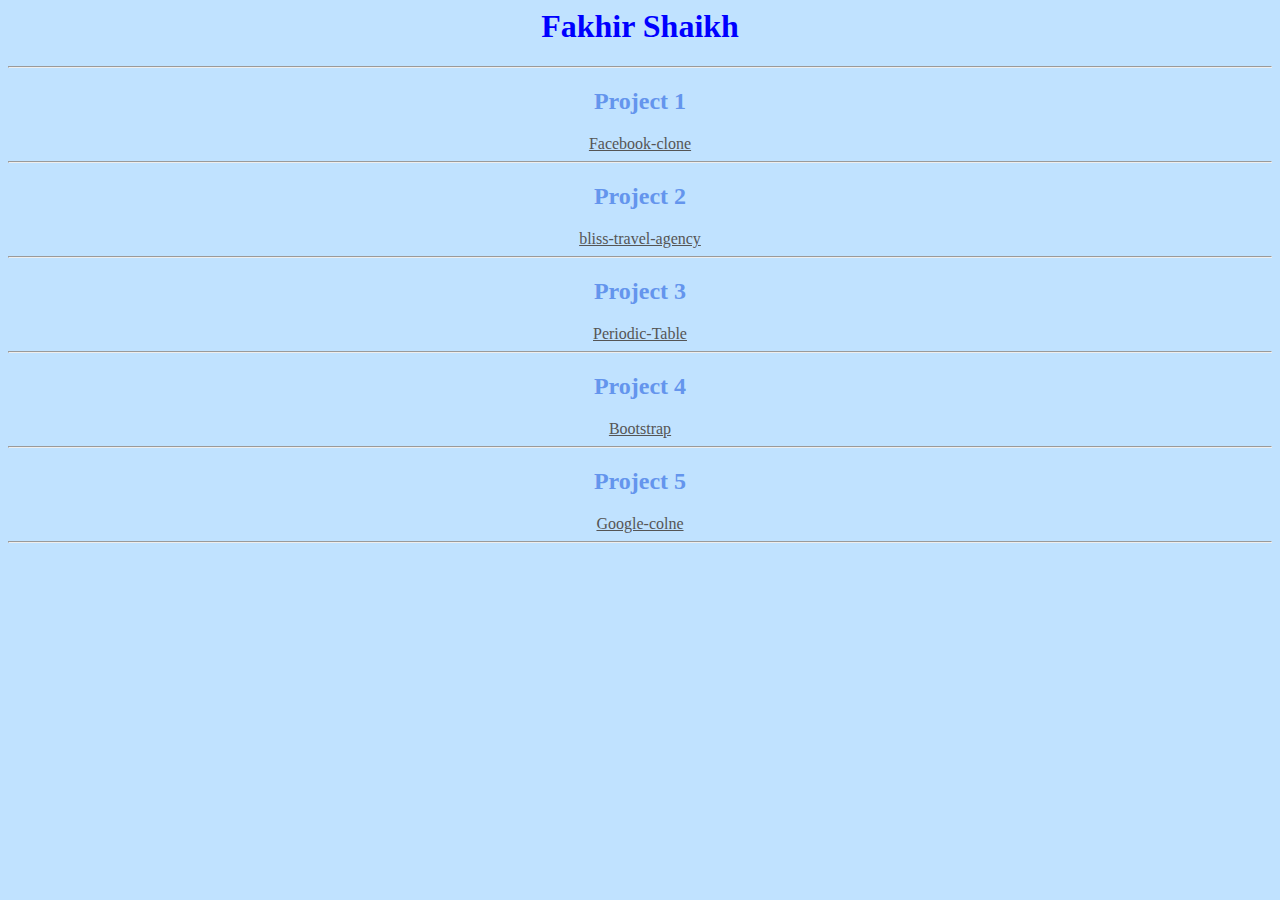
<file: projects/index.html>
<html lang="en"><head>
  <meta charset="UTF-8">
  <meta name="viewport" content="width=device-width, initial-scale=1.0">
  <title>My Projects</title>
  <style>
      body{
          background-color: rgb(192, 226, 255);
      }
      h1{
          color: blue;
      }
      h2{
          color: cornflowerblue;
      }
      a{
          color:rgb(85, 85, 85);
      }
  </style>
</head>
<body>
  <center>
      <div class="contanier">
          <h1>Fakhir Shaikh</h1>
          <hr>
          <h2>Project 1</h2>
          <a href="facebook-clone/index.html" target="_blank">Facebook-clone</a>
          <hr>
          <h2>Project 2</h2>
          <a href="website-clone(bliss-travel-agency)/index.html" target="_blank">bliss-travel-agency</a>
          <hr>
          <h2>Project 3</h2>
          <a href="periodic-table/index.html" target="_blank">Periodic-Table</a>
         <hr>
          <h2>Project 4</h2>
          <a href="bootstrap/index.html" target="_blank">Bootstrap</a>
          <hr>
          <h2>Project 5</h2>
          <a href="google-colne/index.html" target="_blank">Google-colne</a>
          <hr>
      </div>
  </center>

</body></html>
</file>
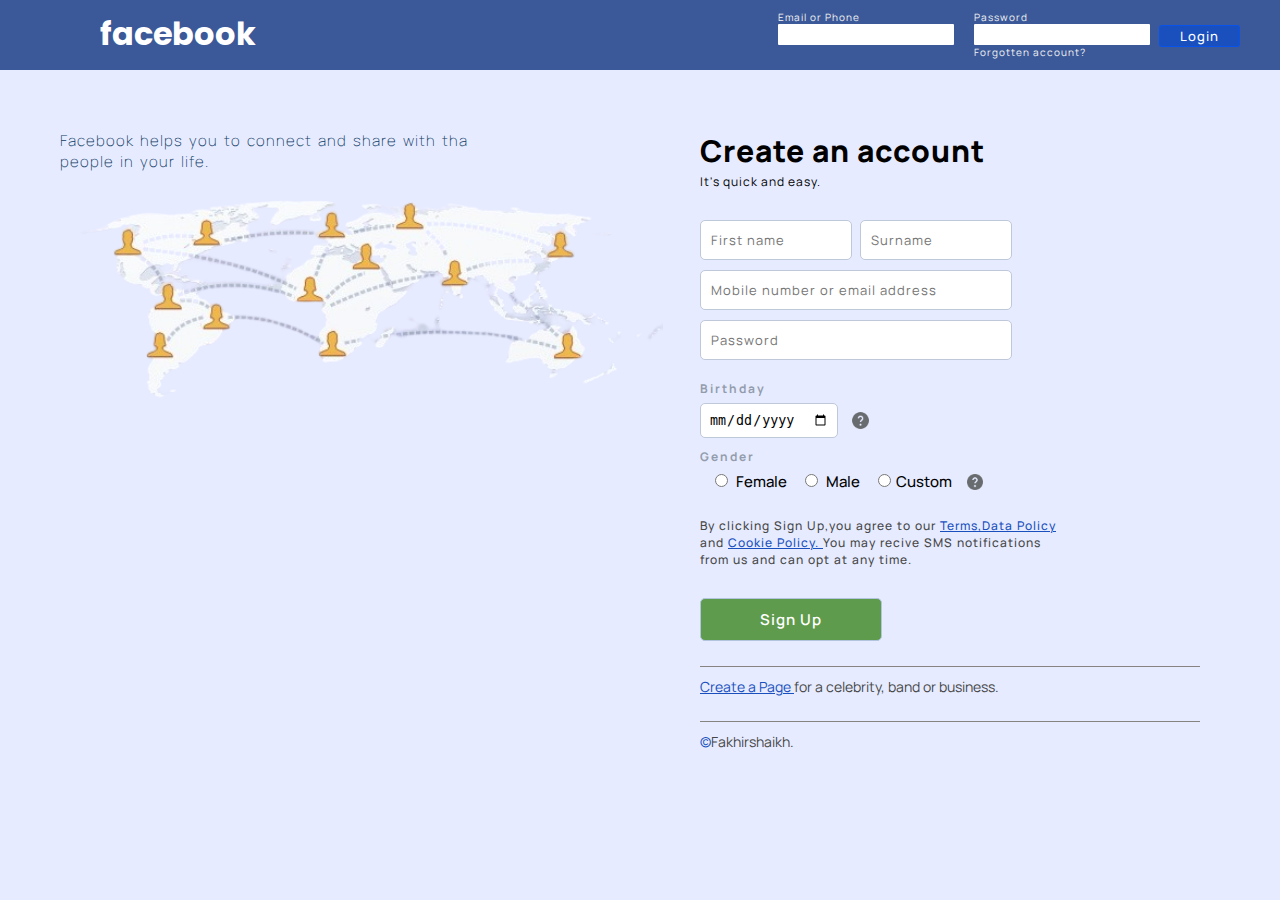
<file: projects/facebook-clone/index.html>
<!DOCTYPE html>
<html lang="en">

<head>
    <meta charset="UTF-8">
    <meta name="viewport" content="width=device-width, initial-scale=1.0">
    <title>Facebook Login/SignUp</title>
    <link rel="stylesheet" href="style.css">
    <link href="https://fonts.googleapis.com/css2?family=Manrope:wght@500&family=Poppins:wght@500&display=swap"
        rel="stylesheet">
</head>

<body>
    <!-- header -->
    <div id="fb-header">
        <div class="logo">
            <h1>facebook</h1>
        </div>
        <div id="form">
            <div id="form1">
                <div class="font">
                    Email or Phone
                </div>
                <input type="email" name="email" required="required">
            </div>
            <div id="form1">
                <div class="font">
                    Password
                </div>
                <input type="password" name="password" required="required">
                <div class="font">Forgotten account?</div>
            </div>
        </div>
        <input type="submit" value="Login" required="required">
    </div>
    <!-- body -->
    <div id="fb-body">
        <div id="fb-main">
            <h2 class="intro1">Facebook helps you to connect and share with tha <br> people in your life.</h2>
            <img src="assets/images/fb-connect.png" alt="">
        </div>
        <div id="form3">
            <h2 class="intro2">
                Create an account
            </h2>
            <h3 class="intro3">
                It's quick and easy.
            </h3>
            <!-- login-form -->
            <div class="login-form" required="required">
                <div class="name">
                    <input type="text" name="first name" placeholder="First name" required="required">
                    <input type="text" name="surname" placeholder="Surname" required="required">
                    <br>
                    <input type="email-number" placeholder="Mobile number or email address" required="required">
                    <br>
                    <input type="password" name="password" placeholder="Password" required="required">
                </div>
                <div class="intro4">
                    <h3>Birthday</h3>
                    <input type="date" name="date" required="required">
                    <div class="icon-1"></div>
                    <h3>Gender</h3>
                    <div class="gender">
                        <input type="radio" name="Gender" value="Male" required="required"> Female
                        <input type="radio" name="Gender" value="Female" required="required"> Male
                        <input type="radio" name="Gender" value="Custom" required="required">Custom
                    </div>
                    <div class="icon-2"></div>
                    <h5>By clicking Sign Up,you agree to our <span>Terms,Data Policy </span> <br> and <span> Cookie
                            Policy. </span>You may recive SMS notifications <br> from us and can opt at any time.</h5>
                    <div class="sign-up" required="required">
                        Sign Up
                    </div>
                </div>
                <!-- footer -->
                <div class="copyright">
                     <span>Create a Page </span> for a celebrity, band or business.
                    </div>
                    <div class="copyright">
                        <span class="symbol">&copy;</span>Fakhirshaikh.
                    </div>
            </div>

            </div>
        </div>
    </div>

</body>

</html>
</file>
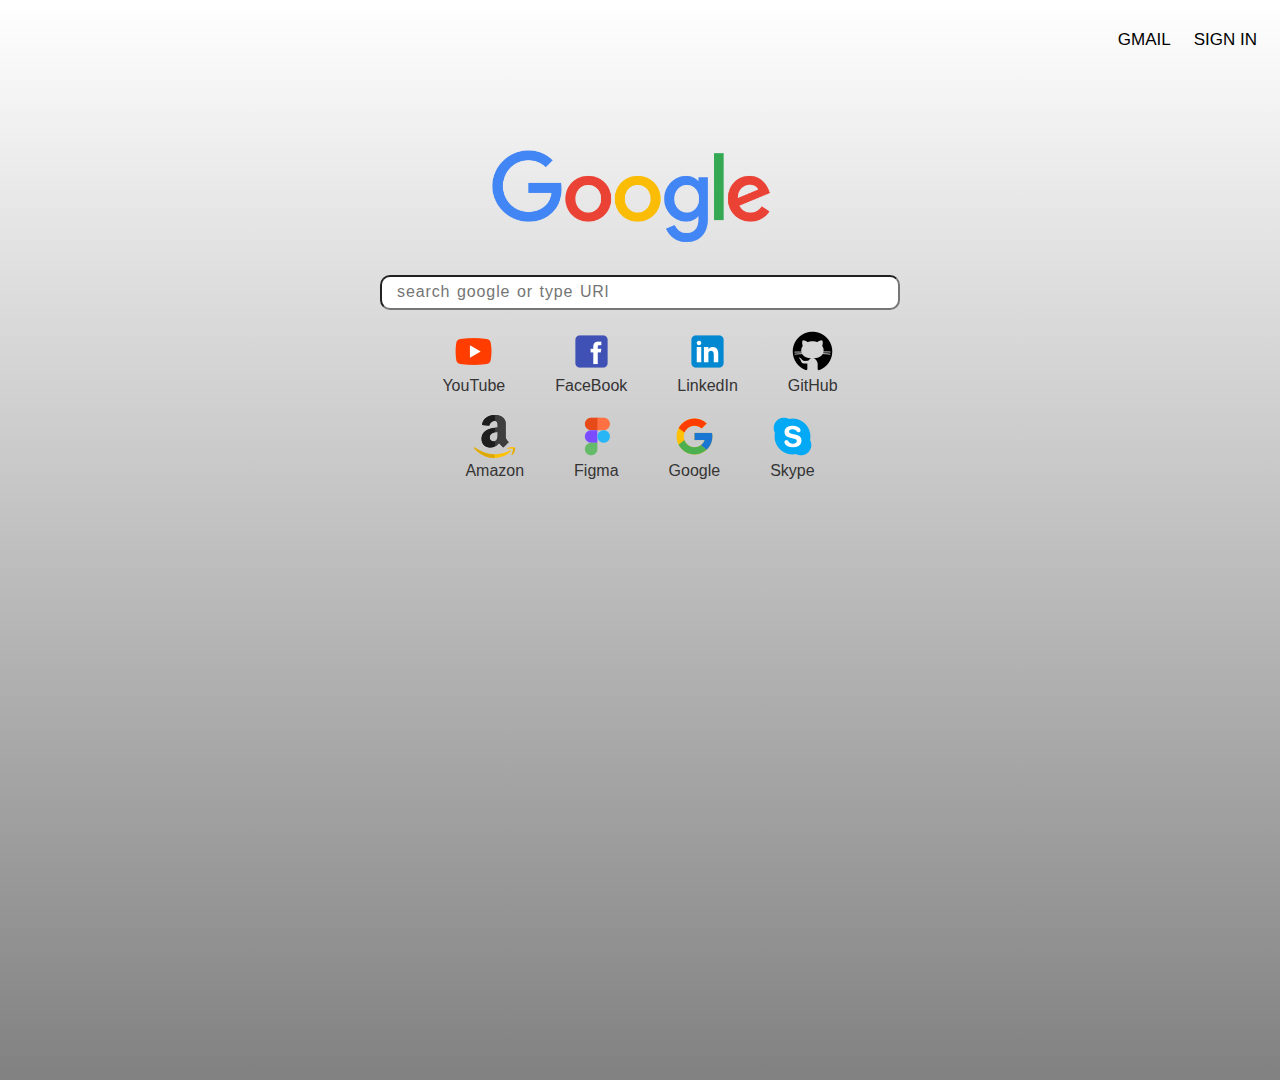
<file: projects/google-colne/index.html>
<!DOCTYPE html>
<html lang="en">

<head>
    <meta charset="UTF-8">
    <meta http-equiv="X-UA-Compatible" content="IE=edge">
    <meta name="viewport" content="width=device-width, initial-scale=1.0">
    <title>Google</title>
    <link rel="stylesheet" href="style.css">
</head>

<body>
    <div class="main">
        <div class="nav">
            <ul>
                <li> <a href="https://www.google.com/gmail/about/"> GMAIL </a></li>
                <li> <a
                        href="https://accounts.google.com/v3/signin/identifier?dsh=S-1526500706%3A1680426899626150&continue=https%3A%2F%2Fmail.google.com%2Fmail%2F&ifkv=AQMjQ7SYqvIcbgVH1T6C0_QBRYvmIic2YW_Vi_PD3i8jwZPsfY-0ymUGQ4WbbC6EPvWAAP62yxqoug&rip=1&sacu=1&service=mail&flowName=GlifWebSignIn&flowEntry=ServiceLogin">
                        SIGN IN</a> </li>
            </ul>
        </div>
        <div class="logo">
            <img class="google" src="img/google.png" alt="Google-logo">
        </div>
        <div class="search">
            <input class="src" type="search" placeholder="search google or type URl">
        </div>
        <div class="cont">
            <a href="https://www.youtube.com/">
                <img src="img/icons8-youtube-43.png" alt="">
                <span>
                    YouTube
                </span>
            </a>
            <a href="https://www.FaceBook.com/">
                <img src="img/icons8-facebook-43.png" alt="">
                <span>
                    FaceBook
                </span>
            </a>
            <a href="https://www.LinkedIn.com/">
                <img src="img/icons8-linkedin-43.png" alt="">
                <span>
                    LinkedIn
                </span>
            </a>
                <a href="https://www.GitHub.com/">
                <img src="img/icons8-github-43.png" alt="">
                <span>
                    GitHub
                </span>
            </a>
        </div>
        <div class="cont2">
            <a href="https://www.amazon.com/">
                <img src="img/icons8-amazon-43.png" alt="">
                <span>
                    Amazon
                </span> 
            </a>
            <a href="https://www.figma.com/">
                <img src="img/icons8-figma-43.png" alt="">
                <span>
                    Figma
                </span> 
            </a>
            <a href="https://www.google.com/">
                <img src="img/icons8-google-43.png" alt="">
                <span>
                    Google
                </span>
            </a>
                <a href="https://www.skype.com/">
                <img src="img/icons8-skype-43.png" alt="">
               <span>
                   Skype
               </span>
            </a>
        </div>
    </div>
</body>

</html>
</file>
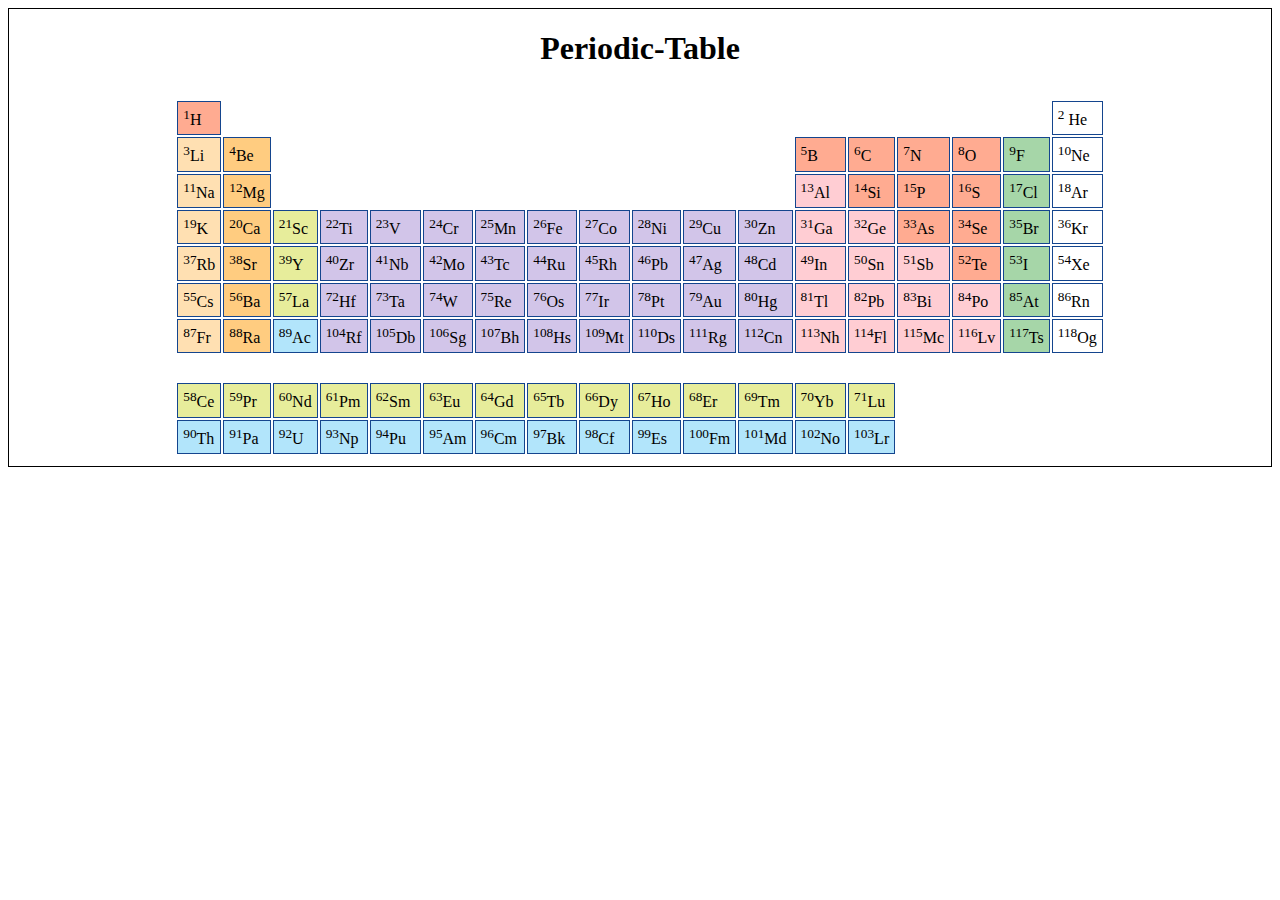
<file: projects/periodic-table/index.html>
<!DOCTYPE html>
<html lang="en">
<head>
    <meta charset="UTF-8">
    <meta name="viewport" content="width=, initial-scale=1.0">
    <title>periodic-table</title>
    <link rel="stylesheet" href="style.css">
</head>
<body>
    <center>
            <h1>Periodic-Table</h1>
    <table>
        <tr>
            <td class="nonemetal"><sup>1</sup>H</td>
            <td colspan="16"></td>
            <td class="noble-gases"><sup>2</sup> He</td>
        </tr>
        <tr>
            <td class="alkali"><sup>3</sup>Li</td>
            <td class="alkaline"><sup>4</sup>Be</td>
            <td colspan="10"></td>
            <td class="nonemetal"><sup>5</sup>B</td>
            <td class="nonemetal"><sup>6</sup>C</td>
            <td class="nonemetal"><sup>7</sup>N</td>
            <td class="nonemetal"><sup>8</sup>O</td>
            <td class="halogens"><sup>9</sup>F</td>
            <td class="noble-gases"><sup>10</sup>Ne</td>
        </tr>
        <tr>
            <td class="alkali"><sup>11</sup>Na</td>
            <td class="alkaline"><sup>12</sup>Mg</td>
            <td colspan="10"></td>
            <td class="other-metals"><sup>13</sup>Al</td>
            <td class="nonemetal"><sup>14</sup>Si</td>
            <td class="nonemetal"><sup>15</sup>P</td>
            <td class="nonemetal"><sup>16</sup>S</td>
            <td class="halogens"><sup>17</sup>Cl</td>
            <td class="noble-gases"><sup>18</sup>Ar</td>
        </tr>
        <tr>
            <td class="alkali"><sup>19</sup>K</td>
            <td class="alkaline"><sup>20</sup>Ca</td>
            <td class="rare-earth"><sup>21</sup>Sc</td>
            <td class="transition-metal"><sup>22</sup>Ti</td>
            <td class="transition-metal"><sup>23</sup>V</td>
            <td class="transition-metal"><sup>24</sup>Cr</td>
            <td class="transition-metal"><sup>25</sup>Mn</td>
            <td class="transition-metal"><sup>26</sup>Fe</td>
            <td class="transition-metal"><sup>27</sup>Co</td>
            <td class="transition-metal"><sup>28</sup>Ni</td>
            <td class="transition-metal"><sup>29</sup>Cu</td>
            <td class="transition-metal"><sup>30</sup>Zn</td>
            <td class="other-metals"><sup>31</sup>Ga</td>
            <td class="other-metals"><sup>32</sup>Ge</td>
            <td class="nonemetal"><sup>33</sup>As</td>
            <td class="nonemetal"><sup>34</sup>Se</td>
            <td class="halogens"><sup>35</sup>Br</td>
            <td class="noble-gases"><sup>36</sup>Kr</td>
        </tr>
        <tr>
            <td class="alkali"><sup>37</sup>Rb</td>
            <td class="alkaline"><sup>38</sup>Sr</td>
            <td class="rare-earth"><sup>39</sup>Y</td>
            <td class="transition-metal"><sup>40</sup>Zr</td>
            <td class="transition-metal"><sup>41</sup>Nb</td>
            <td class="transition-metal"><sup>42</sup>Mo</td>
            <td class="transition-metal"><sup>43</sup>Tc</td>
            <td class="transition-metal"><sup>44</sup>Ru</td>
            <td class="transition-metal"><sup>45</sup>Rh</td>
            <td class="transition-metal"><sup>46</sup>Pb</td>
            <td class="transition-metal"><sup>47</sup>Ag</td>
            <td class="transition-metal"><sup>48</sup>Cd</td>
            <td class="other-metals"><sup>49</sup>In</td>
            <td class="other-metals"><sup>50</sup>Sn</td>
            <td class="other-metals"><sup>51</sup>Sb</td>
            <td class="nonemetal"><sup>52</sup>Te</td>
            <td class="halogens"><sup>53</sup>I</td>
            <td class="noble-gases"><sup>54</sup>Xe</td>
        </tr>
        <tr>
            <td class="alkali"><sup>55</sup>Cs</td>
            <td class="alkaline"><sup>56</sup>Ba</td>
            <td class="rare-earth"><sup>57</sup>La</td>
            <td class="transition-metal"><sup>72</sup>Hf</td>
            <td class="transition-metal"><sup>73</sup>Ta</td>
            <td class="transition-metal"><sup>74</sup>W</td>
            <td class="transition-metal"><sup>75</sup>Re</td>
            <td class="transition-metal"><sup>76</sup>Os</td>
            <td class="transition-metal"><sup>77</sup>Ir</td>
            <td class="transition-metal"><sup>78</sup>Pt</td>
            <td class="transition-metal"><sup>79</sup>Au</td>
            <td class="transition-metal"><sup>80</sup>Hg</td>
            <td class="other-metals"><sup>81</sup>Tl</td>
            <td class="other-metals"><sup>82</sup>Pb</td>
            <td class="other-metals"><sup>83</sup>Bi</td>
            <td class="other-metals"><sup>84</sup>Po</td>
            <td class="halogens"><sup>85</sup>At</td>
            <td class="noble-gases"><sup>86</sup>Rn</td>
        </tr>
        <tr>
            <td class="alkali"><sup>87</sup>Fr</td>
            <td class="alkaline"><sup>88</sup>Ra</td>
            <td class="actinoid"><sup>89</sup>Ac</td>
            <td class="transition-metal"><sup>104</sup>Rf</td>
            <td class="transition-metal"><sup>105</sup>Db</td>
            <td class="transition-metal"><sup>106</sup>Sg</td>
            <td class="transition-metal"><sup>107</sup>Bh</td>
            <td class="transition-metal"><sup>108</sup>Hs</td>
            <td class="transition-metal"><sup>109</sup>Mt</td>
            <td class="transition-metal"><sup>110</sup>Ds</td>
            <td class="transition-metal"><sup>111</sup>Rg</td>
            <td class="transition-metal"><sup>112</sup>Cn</td>
            <td class="other-metals"><sup>113</sup>Nh</td>
            <td class="other-metals"><sup>114</sup>Fl</td>
            <td class="other-metals"><sup>115</sup>Mc</td>
            <td class="other-metals"><sup>116</sup>Lv</td>
            <td class="halogens"><sup>117</sup>Ts</td>
            <td class="noble-gases"><sup>118</sup>Og</td>
        </tr>
        <tr>
            <td></td>
        </tr>
        <tr>
            <td></td>
        </tr>

        <tr>
            <!-- <th>lanthanoid series </th> -->
            <td class="rare-earth"><sup>58</sup>Ce</td>
            <td class="rare-earth"><sup>59</sup>Pr</td>
            <td class="rare-earth"><sup>60</sup>Nd</td>
            <td class="rare-earth"><sup>61</sup>Pm</td>
            <td class="rare-earth"><sup>62</sup>Sm</td>
            <td class="rare-earth"><sup>63</sup>Eu</td>
            <td class="rare-earth"><sup>64</sup>Gd</td>
            <td class="rare-earth"><sup>65</sup>Tb</td>
            <td class="rare-earth"><sup>66</sup>Dy</td>
            <td class="rare-earth"><sup>67</sup>Ho</td>
            <td class="rare-earth"><sup>68</sup>Er</td>
            <td class="rare-earth"><sup>69</sup>Tm</td>
            <td class="rare-earth"><sup>70</sup>Yb</td>
            <td class="rare-earth"><sup>71</sup>Lu</td>
        </tr>
        <tr>
            <!-- <th>actinoid series </th> -->
            <td class="actinoid"><sup>90</sup>Th</td>
            <td class="actinoid"><sup>91</sup>Pa</td>
            <td class="actinoid"><sup>92</sup>U</td>
            <td class="actinoid"><sup>93</sup>Np</td>
            <td class="actinoid"><sup>94</sup>Pu</td>
            <td class="actinoid"><sup>95</sup>Am</td>
            <td class="actinoid"><sup>96</sup>Cm</td>
            <td class="actinoid"><sup>97</sup>Bk</td>
            <td class="actinoid"><sup>98</sup>Cf</td>
            <td class="actinoid"><sup>99</sup>Es</td>
            <td class="actinoid"><sup>100</sup>Fm</td>
            <td class="actinoid"><sup>101</sup>Md</td>
            <td class="actinoid"><sup>102</sup>No</td>
            <td class="actinoid"><sup>103</sup>Lr</td>
        </tr>
    </table>
    </center>
</body>
</html>
</file>
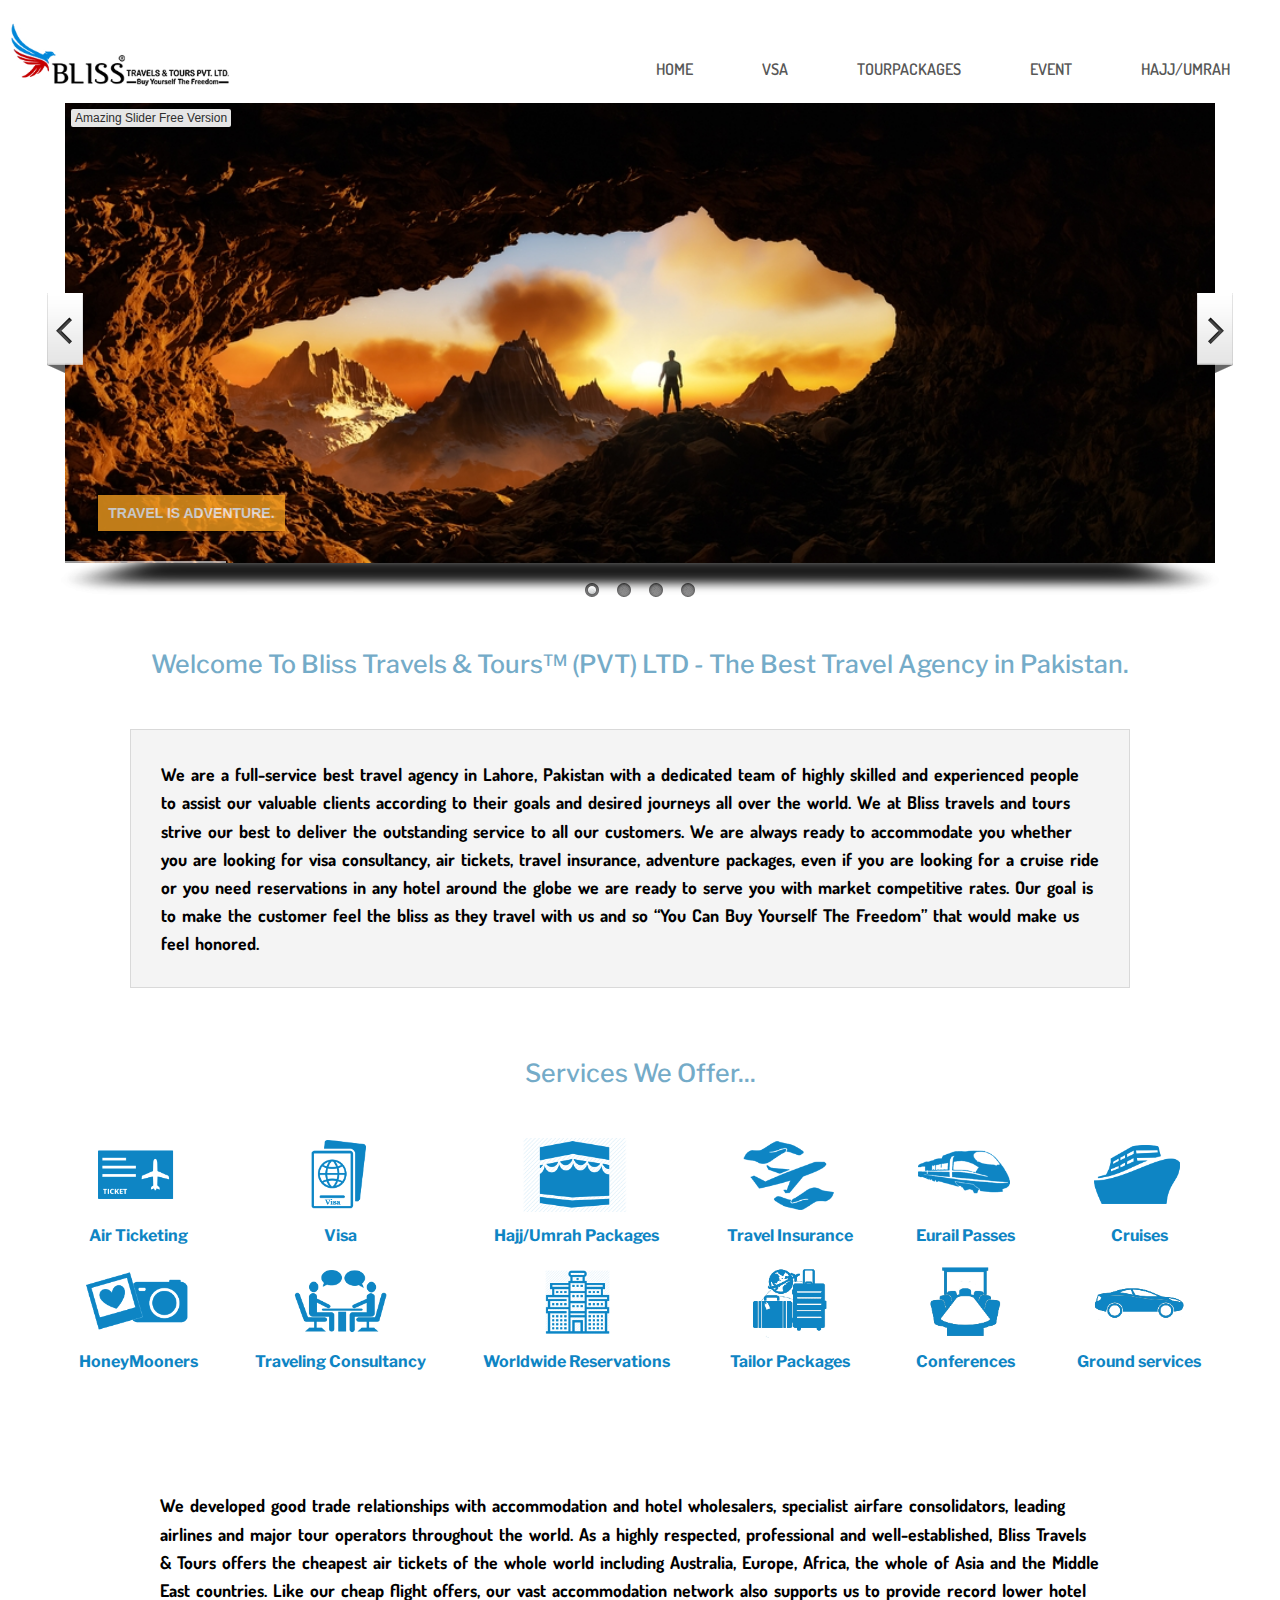
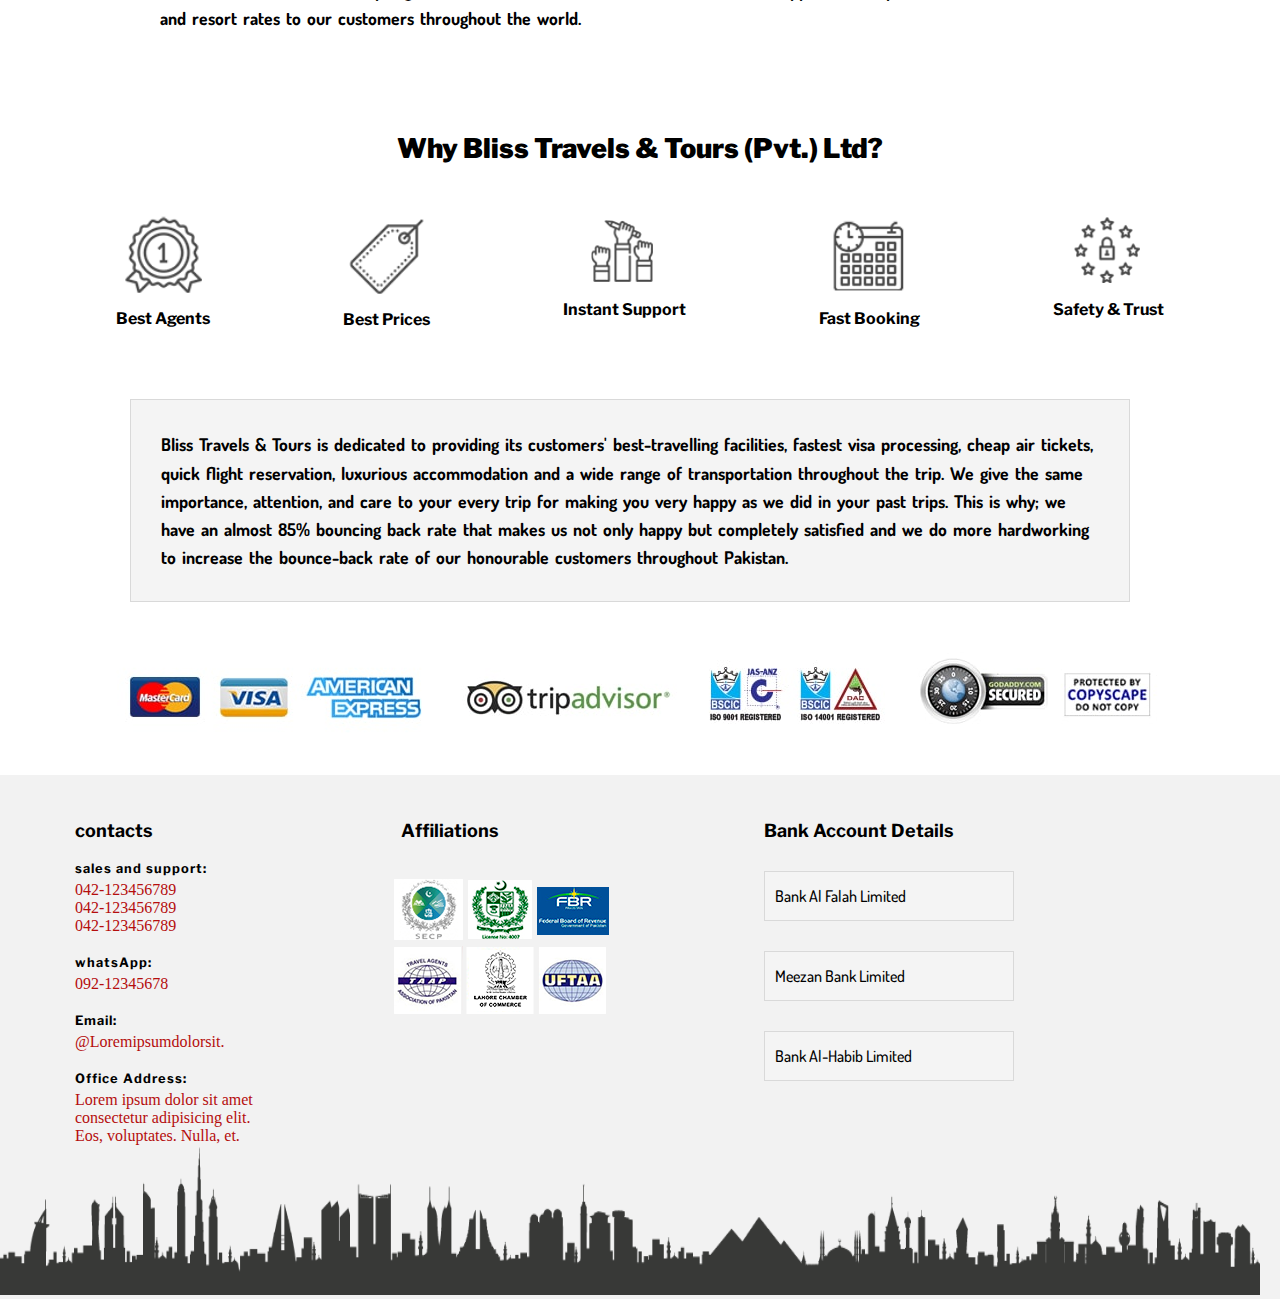
<file: projects/website-clone(bliss-travel-agency)/index.html>
<!DOCTYPE html>
<html lang="en">

<head>
    <meta charset="UTF-8">
    <meta name="viewport" content="width=device-width, initial-scale=1.0">
    <title>Bliss-Travel-Agency</title>
    <link rel="stylesheet" href="style.css">
    <link href="https://fonts.googleapis.com/css2?family=Dosis:wght@300&family=Libre+Franklin&display=swap"
        rel="stylesheet">
   <!-- Insert to your webpage before the </head> -->
   <script src="sliderengine/jquery.js"></script>
   <script src="sliderengine/amazingslider.js"></script>
   <link rel="stylesheet" type="text/css" href="sliderengine/amazingslider-1.css">
   <script src="sliderengine/initslider-1.js"></script>
   <!-- End of head section HTML codes -->

</head>

<body>
    <nav>
        <img src="assets/images/Bliss-Travels-Best-Travel-Agency-in-Pakistan.jpg" alt="" class="logo">
        <ul>
            <li><a href="#">home</a></li>
            <li><a href="#">vsa</a></li>
            <li><a href="#">tourpackages</a></li>
            <li><a href="#">event</a></li>
            <li><a href="#">hajj/umrah</a></li>
        </ul>
    </nav>
<!-- Insert to your webpage where you want to display the slider -->
<div class="amazingslider-wrapper" id="amazingslider-wrapper-1" style="display:block;position:relative;max-width:1150px;margin:0px auto 56px;">
    <div class="amazingslider" id="amazingslider-1" style="display:block;position:relative;margin:0 auto;">
        <ul class="amazingslider-slides" style="display:none;">
            <li><img src="slider-images/adventurous-adult-man-standing-inside-rocky-cave-rocky-mountain-landscape-background.jpg" alt="TRAVEL IS ADVENTURE."  title="TRAVEL IS ADVENTURE." />
            </li>
            <li><img src="slider-images/binoculars-magnifying-glass-map.jpg" alt="JOBS FILL YOUR POCKETS,
ADVENTURE FILL YOUR SOUL."  title="JOBS FILL YOUR POCKETS,
ADVENTURE FILL YOUR SOUL." />
            </li>
            <li><img src="slider-images/travel41.jpg" alt="TIME TO TRAVEL."  title="TIME TO TRAVEL." />
            </li>
            <li><img src="slider-images/travel-concept-with-landmarks.jpg" alt="JOBS FILL YOUR POCKETS,
ADVENTURE FILL YOUR SOUL."  title="JOBS FILL YOUR POCKETS,
ADVENTURE FILL YOUR SOUL." />
            </li>
        </ul>
        <ul class="amazingslider-thumbnails" style="display:none;">
            <li><img src="slider-images/adventurous-adult-man-standing-inside-rocky-cave-rocky-mountain-landscape-background-tn.jpg" alt="TRAVEL IS ADVENTURE." title="TRAVEL IS ADVENTURE." /></li>
            <li><img src="slider-images/binoculars-magnifying-glass-map-tn.jpg" alt="JOBS FILL YOUR POCKETS,
ADVENTURE FILL YOUR SOUL." title="JOBS FILL YOUR POCKETS,
ADVENTURE FILL YOUR SOUL." /></li>
            <li><img src="slider-images/travel41-tn.jpg" alt="TIME TO TRAVEL." title="TIME TO TRAVEL." /></li>
            <li><img src="slider-images/travel-concept-with-landmarks-tn.jpg" alt="JOBS FILL YOUR POCKETS,
ADVENTURE FILL YOUR SOUL." title="JOBS FILL YOUR POCKETS,
ADVENTURE FILL YOUR SOUL." /></li>
        </ul>
    <div class="amazingslider-engine"><a href="http://amazingslider.com" title="Responsive JavaScript Slider">Responsive JavaScript Slider</a></div>
    </div>
</div>
<!-- End of body section HTML codes -->
   
    <div class="main-head">

        <h1 class="heading">Welcome To Bliss Travels & Tours™ (PVT) LTD - The Best Travel Agency in Pakistan.</h1>

        <div class="box">
            <h5>We are a full-service best travel agency in Lahore, Pakistan with a dedicated team of highly skilled and
                experienced people to assist our valuable clients according to their goals and desired journeys all over
                the
                world. We at Bliss travels and tours strive our best to deliver the outstanding service to all our
                customers. We are always ready to accommodate you whether you are looking for visa consultancy, air
                tickets,
                travel insurance, adventure packages, even if you are looking for a cruise ride or you need reservations
                in
                any hotel around the globe we are ready to serve you with market competitive rates. Our goal is to make
                the
                customer feel the bliss as they travel with us and so “You Can Buy Yourself The Freedom” that would make
                us
                feel honored.</h5>
        </div>
        <div class="container">
            <h1 class="heading">Services We Offer...</h1>
            <div class="row">
                <div class="service">
                    <img src="assets/images/Bliss-Air-Ticketing.png" alt="">
                    <h4> Air Ticketing</h4>
                </div>
                <div class="service">
                    <img src="assets/images/Bliss-Visa-consultancy-services.png" alt="">
                    <h4> Visa</h4>
                </div>
                <div class="service">
                    <img src="assets/images/Hajj-Umrah-Packages.png" alt="">
                    <h4> Hajj/Umrah Packages</h4>
                </div>
                <div class="service">
                    <img src="assets/images/Bliss-Travel-Insurance.png" alt="">
                    <h4> Travel Insurance</h4>
                </div>
                <div class="service">
                    <img src="assets/images/Eu-Rail-Passes.png" alt="">
                    <h4> Eurail Passes</h4>
                </div>
                <div class="service">
                    <img src="assets/images/Bliss-Crusies.png" alt="">
                    <h4> Cruises</h4>
                </div>
                <div class="service">
                    <img src="assets/images/Honeymooners-packages.png" alt="">
                    <h4> HoneyMooners</h4>
                </div>
                <div class="service">
                    <img src="assets/images/Bliss-travel-consultancy.png" alt="">
                    <h4> Traveling Consultancy</h4>
                </div>
                <div class="service">
                    <img src="assets/images/Worldwide-Hotel-Reservations.png" alt="">
                    <h4>Worldwide Reservations</h4>
                </div>
                <div class="service">
                    <img src="assets/images/custom-made-travel-packages.png" alt="">
                    <h4> Tailor Packages
                    </h4>
                </div>
                <div class="service">
                    <img src="assets/images/Bliss-Conferences.png" alt="">
                    <h4> Conferences</h4>
                </div>
                <div class="service">
                    <img src="assets/images/Bliss-ground-services.png" alt="">
                    <h4> Ground services</h4>
                </div>
            </div>
        </div>
        <div class="content">
            <h4>We developed good trade relationships with accommodation and hotel wholesalers, specialist airfare
                consolidators, leading airlines and major tour operators throughout the world. As a highly respected,
                professional and well-established, Bliss Travels & Tours offers the cheapest air tickets of the whole
                world including Australia, Europe, Africa, the whole of Asia and the Middle East countries. Like our
                cheap flight offers, our vast accommodation network also supports us to provide record lower hotel and
                resort rates to our customers throughout the world.</h4>
        </div>
        <div class="container">
            <h1 class="heading-why">Why Bliss Travels & Tours (Pvt.) Ltd?</h1>
            <div class="column">
                <div class="best">
                    <img src="assets/images/Best-Travel-Company.png" alt="">
                    <h5>Best Agents</h5>
                </div>

                <div class="best">
                    <img src="assets/images/Best-Prices.png" alt="">
                    <h5>Best Prices</h5>
                </div>
                <div class="best">
                    <img src="assets/images/Instant-Help.png" alt="">
                    <h5>Instant Support</h5>
                </div>
                <div class="best">
                    <img src="assets/images/Fast-Booking.png" alt="">
                    <h5>Fast Booking</h5>
                </div>
                <div class="best">
                    <img src="assets/images/Trust-and-Safety.png" alt="">
                    <h5>Safety & Trust</h5>
                </div>
            </div>
        </div>
        <div class="box">
            <h5>Bliss Travels & Tours is dedicated to providing its customers' best-travelling facilities, fastest visa
                processing, cheap air tickets, quick flight reservation, luxurious accommodation and a wide range of
                transportation throughout the trip. We give the same importance, attention, and care to your every trip
                for making you very happy as we did in your past trips. This is why; we have an almost 85% bouncing back
                rate that makes us not only happy but completely satisfied and we do more hardworking to increase the
                bounce-back rate of our honourable customers throughout Pakistan.</h5>
        </div>
        <div class="logos">
            <img src="assets/images/Travel-Affilations.jpg" alt="">
        </div>
    </div>
    <footer>
        <div class="footer">
            <div class="connect">
                <div class="tophead">
                    <h2>contacts</h2>
                </div>
                <div class="contact">
                    <h3>sales and support:</h3>
                </div>
                <p>042-123456789</p>
                <p>042-123456789</p>
                <p>042-123456789</p>
                <div class="contact">
                    <h3> whatsApp:</h3>
                </div>
                <p>092-12345678</p>
                <div class="contact">
                    <h3>Email:</h3>
                </div>
                <p>@Loremipsumdolorsit.</p>
                <div class="contact">
                    <h3>Office Address:</h3>
                </div>
                <p>Lorem ipsum dolor sit amet <br> consectetur adipisicing elit. <br> Eos, voluptates. Nulla, et.</p>
            </div>
            <div class="Affiliations">
                <div class="tophead">
                    <h2>Affiliations</h2>
                </div>
                <img src="assets/images/footer-certifications.png" alt="">
            </div>
            <div class="details">
                <div class="tophead">
                    <h2> Bank Account Details</h2>
                </div>
                <div class="bank">
                    <h4>Bank Al Falah Limited</h4>
                    <i class="fa-solid fa-plus"></i>
                </div>
                <div class="bank">
                    <h4>Meezan Bank Limited</h4>
                    <i class="fa-solid fa-plus"></i>
                </div>
                <div class="bank">
                    <h4>Bank Al-Habib Limited</h4>
                    <i class="fa-solid fa-plus"></i>
                </div>
        </div>
        </div>
        <img src="assets/images/footer-bg.png" alt=""  class="build-img">

    </footer>
</body>

</html>
</file>
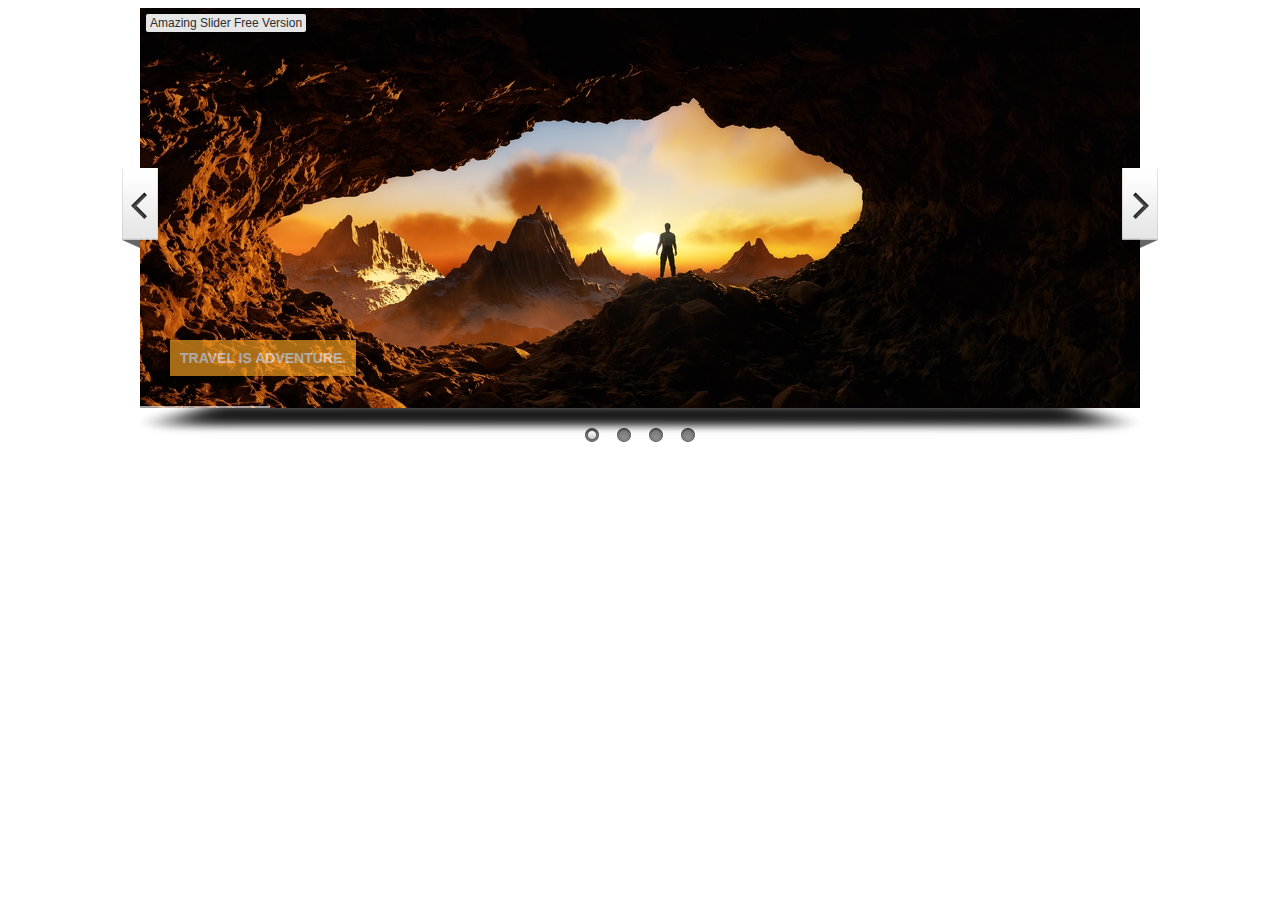
<file: projects/website-clone(bliss-travel-agency)/slider.html>
<!DOCTYPE html>
<html>
<head>
    <meta http-equiv="content-type" content="text/html;charset=utf-8"/>
    <title>Amazing Slider</title>
    
    <!-- Insert to your webpage before the </head> -->
    <script src="sliderengine/jquery.js"></script>
    <script src="sliderengine/amazingslider.js"></script>
    <link rel="stylesheet" type="text/css" href="sliderengine/amazingslider-1.css">
    <script src="sliderengine/initslider-1.js"></script>
    <!-- End of head section HTML codes -->
    
</head>
<body>
    
    <!-- Insert to your webpage where you want to display the slider -->
    <div class="amazingslider-wrapper" id="amazingslider-wrapper-1" style="display:block;position:relative;max-width:1000px;margin:0px auto 56px;">
        <div class="amazingslider" id="amazingslider-1" style="display:block;position:relative;margin:0 auto;">
            <ul class="amazingslider-slides" style="display:none;">
                <li><img src="slider-images/adventurous-adult-man-standing-inside-rocky-cave-rocky-mountain-landscape-background.jpg" alt="TRAVEL IS ADVENTURE."  title="TRAVEL IS ADVENTURE." />
                </li>
                <li><img src="slider-images/binoculars-magnifying-glass-map.jpg" alt="JOBS FILL YOUR POCKETS,
ADVENTURE FILL YOUR SOUL."  title="JOBS FILL YOUR POCKETS,
ADVENTURE FILL YOUR SOUL." />
                </li>
                <li><img src="slider-images/travel41.jpg" alt="TIME TO TRAVEL."  title="TIME TO TRAVEL." />
                </li>
                <li><img src="slider-images/travel-concept-with-landmarks.jpg" alt="JOBS FILL YOUR POCKETS,
ADVENTURE FILL YOUR SOUL."  title="JOBS FILL YOUR POCKETS,
ADVENTURE FILL YOUR SOUL." />
                </li>
            </ul>
            <ul class="amazingslider-thumbnails" style="display:none;">
                <li><img src="slider-images/adventurous-adult-man-standing-inside-rocky-cave-rocky-mountain-landscape-background-tn.jpg" alt="TRAVEL IS ADVENTURE." title="TRAVEL IS ADVENTURE." /></li>
                <li><img src="slider-images/binoculars-magnifying-glass-map-tn.jpg" alt="JOBS FILL YOUR POCKETS,
ADVENTURE FILL YOUR SOUL." title="JOBS FILL YOUR POCKETS,
ADVENTURE FILL YOUR SOUL." /></li>
                <li><img src="slider-images/travel41-tn.jpg" alt="TIME TO TRAVEL." title="TIME TO TRAVEL." /></li>
                <li><img src="slider-images/travel-concept-with-landmarks-tn.jpg" alt="JOBS FILL YOUR POCKETS,
ADVENTURE FILL YOUR SOUL." title="JOBS FILL YOUR POCKETS,
ADVENTURE FILL YOUR SOUL." /></li>
            </ul>
        <div class="amazingslider-engine"><a href="http://amazingslider.com" title="Responsive JavaScript Slider">Responsive JavaScript Slider</a></div>
        </div>
    </div>
    <!-- End of body section HTML codes -->
    
</body>
</html>
</file>
<file: projects/facebook-clone/style.css>
* {
    margin: 0;
    padding: 0;
}

body {
    background-color: rgb(230, 235, 255);
}
/* header */
#fb-header {
    width: 100%;
    height: 70px;
    background-color: rgba(59, 89, 152, 255);
}

.logo {
    padding-left: 100px;
    padding-top: 10px;
}

.logo h1 {
    font-family: 'Poppins', sans-serif;
    color: white;
    font-size: 32px;

}

#form {
    display: flex;
    position: absolute;
    right: 120px;
    top: 0;
    letter-spacing: 1px;
}

#form1 {
    margin: 10px;
}

.font {
    font-family: 'Manrope', sans-serif;
    font-size: 10px;
    color: whitesmoke;

}

#form1 input[type='email'] {
    width: 170px;
    border: none;
    border-radius: 1px;
    padding: 3px;
}

#form1 input[type='password'] {
    width: 170px;
    border: none;
    border-radius: 1px;
    padding: 3px;
}

input[type='submit'] {
    position: absolute;
    border: 1px solid #0055ffb4;
    border-radius: 3px;
    right: 40px;
    top: 25px;
    background: #1950be;
    padding: 1px 20px;
    color: white;
    font-family: 'Manrope', sans-serif;
    font-size: 13px;
    font-weight: 500;
    letter-spacing: 1px;
    cursor: pointer;
}
/* body */
#fb-body {
    font-family: 'Manrope', sans-serif;
    margin: 60px;

}

.intro1 {
    color: #0e385f;
    font-size: 15px;
    letter-spacing: 1px;
    word-spacing: 2px;
    font-weight: 100;

}

#fb-body img {
    margin-top: 16px;
    width: 67vh;
}

#form3 {
    width: 100%;
    margin: 60px;
}

.intro2 {
    font-family: 'Manrope', sans-serif;
    position: absolute;
    left: 700px;
    top: 130px;
    letter-spacing: 1px;
    font-size: 30px;
    color: #000;
    font-weight: 900;
}

.intro3 {
    position: absolute;
    left: 700px;
    top: 160px;
    font-size: 12px;
    margin-top: 13px;
    letter-spacing: 1px;
    color: #000;
    font-weight: 400;
}
/* login-form */
.login-form {
    position: absolute;
    left: 700px;
    top: 160px;
    margin-top: 60px;

}

.name input {
    border: 1px solid #bfc8d9;
    border-radius: 5px;
    margin-bottom: 10px;
    font-family: 'Manrope', sans-serif;
    font-size: 13px;
    font-weight: 400;
    letter-spacing: 1px;
    padding: 10px;
    margin-right: 5px;
}

.name input[type='text'] {
    width: 130px;
}

.name input[type='email-number'] {
    width: 290px;
}

.name input[type='password'] {
    width: 290px;
}

.intro4 h3 {
    font-family: 'Manrope', sans-serif;
    letter-spacing: 2px;
    color: #939cac;
    font-size: 12px;
    margin-top: 10px;
    margin-bottom: 6px;
}

.intro4 input[type='date'] {
    width: 120px;
    padding: 8px;
    border: 1px solid #bfc8d9;
    border-radius: 5px;
    cursor: pointer;
}

.icon-1 {
    position: absolute;
    left: 150px;
    top: 190px;
    background-image: url(assets/images/icon-question.png);
    background-size: cover;
    width: 21px;
    height: 21px;
}

.icon-2 {
    position: absolute;
    left: 265px;
    top: 252px;
    background-image: url(assets/images/icon-question.png);
    background-size: cover;
    width: 20px;
    height: 20px;
}

.intro4 input[type='radio'] {
    margin-bottom: 30px;
    margin-left: 15px;
    margin-right: 5px;
    cursor: pointer;
}

.gender {
    color: #000;
    font-family: 'Manrope', sans-serif;
    font-size: 15px;
    font-weight: 500;
}

.login-form h5 {
    color: #474747;
    font-family: 'Manrope', sans-serif;
    font-size: 12px;
    font-weight: 500;
    letter-spacing: 1px;
    word-spacing: 1px;

}

.login-form h5 span {
    text-decoration: underline;
    color:#1950be;
    cursor: pointer;
}

.sign-up {
    border: 1px solid #b2c4de;
    border-radius: 5px;
    background-color: rgba(95, 155, 76, 255);
    padding: 10px 40px;
    margin-top: 30px;
    text-align: center;
    width: 100px;
    box-shadow: #000 10;
    color: white;
    font-family: 'Manrope', sans-serif;
    font-size: 15px;
    font-weight: 600;
    letter-spacing: 1px;
    cursor: pointer;
}
/* footer */
.copyright{
    margin-top: 25px;
    margin-bottom: 5px;
    font-family: 'Manrope', sans-serif;
    font-size: 14px;
    border-top: 1px solid rgb(136, 131, 131);
    width: 500px;
    color: #474747;
    padding-top: 10px;
}
.copyright span{
    color: #1950be;
    text-decoration: underline;
    cursor: pointer;
}
.copyright .symbol{
    text-decoration: none;
}
</file>
<file: projects/google-colne/style.css>
*{
    margin: 0;
    padding: 0;
}
.main{
    width: 100%;
    height: 120vh;
    background: linear-gradient( rgba(255, 255, 255, 0.438),rgba(0, 0, 0, 0.493) );
}
.logo{
    margin-left: auto;
    padding-top: 150px;
    display: flex;
    justify-content: center;
    align-items: center;
}
.google{
    margin-left: 170px;
    width: 280px;
}
.nav{   
    margin-right: 23px;
    padding-top: 30px;
    float:right;
}
ul{
    float: right;
    width: 100%;
    display: flex;
    justify-content: center;
    text-align: center;
}
ul li{
    list-style: none;
    margin-left: 23px;
}
ul li a{
    font-weight: 500;
    font-family:'Franklin Gothic Medium', 'Arial Narrow', Arial, sans-serif ;
    font-size: 17px;
    text-decoration: none;
    color: rgb(0, 0, 0);
    transition: 1.2ms ease-in-out;
}
ul li a:hover{
    color: rgb(0, 0, 255);  
}
.search{
    display: flex;
    justify-content: center;
    align-items: center;
}
.src{
    width: 520px;
    height: 35px;
    border-radius: 10px;
    margin-top: 30px;
    font-size: medium;
    font-family: Arial, Helvetica, sans-serif;
    display: inline-block;
    word-spacing: 1.2px;
    letter-spacing: 0.9px;
    padding-left: 15px;
}
.cont{
    padding-top: 20px;
        display: flex;
        text-align: center;
        justify-content: center;
        cursor: pointer;
      
}
a{  
    text-decoration: none;
    font-family: 'Franklin Gothic Medium', 'Arial Narrow', Arial, sans-serif;
    color: rgb(53, 52, 52);
    transition: 2.1ms ease-in-out;
}
span{
    display: flex;
    align-items: center;
    margin-left: 25px;
    margin-right: 25px;
    /* text-align: center; */
}
.cont2{
    padding-top: 20px;
    display: flex;
    text-align: center;
    justify-content: center;
    cursor: pointer;
}
a:hover{
    color: rgb(0, 0, 255);
}
</file>
<file: projects/periodic-table/style.css>
body{
    border: 1px solid black;
}
table{
    padding: 10px;
}
td{
    border: 1px solid #14458e;
    padding: 5px;
    empty-cells: hide;
}
.nonemetal{
    background-color: rgba(255,171,145,255);
}
.alkaline{
    background-color: rgba(255,204,128,255);
}
.alkali{
    background-color: rgba(255,224,178,255);
}
.rare-earth{
    background-color: #e7ed9b;
}
.actinoid{
    background-color: rgba(178,229,251,255);
}
.transition-metal{    
    background-color:rgba(210,197,233,255);
}
.other-metals{
    background-color: rgba(255,205,211,255);
}
.halogens{
    background-color: rgba(166,214,168,255);
}
.noble-gases{
    background-color: rgba(255,255,255,255);
}
</file>
<file: projects/website-clone(bliss-travel-agency)/style.css>
* {
    margin: 0;
    padding: 0px;
    box-sizing: border-box;
}
nav{
    display:flex;
    padding-top: 10px;
    justify-content: space-between;
    align-items: center;
    text-align: center;    
}
.logo{
    margin: 10px;
    width: 220px;
    cursor: pointer;
}
nav ul li{
    display: inline-block;
    list-style: none;
    margin: 10px 15px;
    padding-top: 25px;
}
nav ul li a{
    padding-right: 35px;
    text-decoration: none;
    color: rgba(0, 0, 0, 0.674);
    font-weight: 600;
    text-transform: uppercase;
    font-family: 'Dosis', sans-serif;
    transition: 0s ease;
}
nav ul li a:hover{
    color: #b50d0d;
}
.main-head{
 padding: 30px;

}
.heading{
    text-align: center;
     font-family: 'Libre Franklin', sans-serif;
     font-size: 25px;
     font-weight: 500;
     margin-bottom: 50px;
     color:#74abc8 ;
    }
.box{
    display: flex;
    width: 1000px;
    background-color: #f4f4f4;
    border: 1px solid #d9d9d9;
    margin-left: 100px;
    margin-top: 50px;
    margin-bottom: 50px;
}
.box h5{
    padding: 30px;
    font-size: 1.1rem;
    line-height: 1.6em;
    word-spacing: 2px;
    box-sizing: border-box;
    font-family: 'Dosis', sans-serif;
}
.container{
    width: 100%;
    padding: 20px;
}
.row{
    display: grid;
    grid-template-columns: auto auto auto auto auto auto;
}
.service{
    text-align: center;
    cursor: pointer;
    margin-bottom: 20px;
}
.service img{
    margin-bottom:10px;
    width: 110px;
}
.service h4{ 
    font-family: 'Libre Franklin', sans-serif;
    font-size: 1em;
    color: #0e85c4;
}
.content{
    display: flex;
    width: 1000px;
    margin-left: 100px;
    margin-top: 50px;
    margin-bottom: 50px;
}
.content h4{
    padding: 30px;
    font-size: 1.1rem;
    line-height: 1.6em;
    word-spacing: 2px;
    box-sizing: border-box;
    font-family: 'Dosis', sans-serif;
}
.heading-why{
    text-align: center;
    font-family: 'Libre Franklin', sans-serif;
    font-size: 27px;
    font-weight: 900;
    margin-bottom: 50px;
    color: black;   
}
.column{
    display: grid;
    grid-template-columns: auto auto auto auto auto;
}

.best{
    text-align: center;
    cursor: pointer;
}
.best img{
    width: 80px;
    cursor: pointer;
    margin-bottom:10px;
} 

.best h5{ 
    font-family: 'Libre Franklin', sans-serif;
    font-size: 1em;
    color: black;
    cursor: pointer;
}
.logos{
    text-align: center;
    cursor: pointer;
    background: transparent;
}
footer{
    width: 100%;
    background-color:#f2f2f2; 
}
.footer{
    display: grid;
    grid-template-columns: auto auto auto auto;
    padding-top:30px ;
    padding-left: 60px;
    
}
.tophead{
    font-family: 'Libre Franklin', sans-serif;
    padding-top : 15px;
    padding-left: 15px;
    font-size: 12px;
    font-weight: 700;
}
.connect{
    display: grid;
    grid-template-rows: auto ;
}
.contact{
    padding:20px 0px 5px 15px ;
    font-size: 11px;
    letter-spacing: 1px;
    font-weight: 500;
    font-family: 'Libre Franklin', sans-serif;
    cursor: pointer;
}

.footer p{
    color: #b50d0d;
    padding-left: 15px;
    cursor: pointer;
}

.Affiliations img{
    margin-top: 30px;
    cursor: pointer;
}
.bank{
    display: flex;
    align-items: center;
    box-sizing: border-box;
    width: 250px;
    height: 50px; 
    background-color: #f4f4f4;
    border: 1px solid #d9d9d9;
    margin-top: 30px;
    margin-left: 15px;
    cursor: pointer;
}
.bank i{
    cursor: pointer;
    padding-left: 50px;
}
.bank h4{
    padding-left: 10px;
    font-size: 1em;
    font-weight: 500;
    font-family: 'Dosis', sans-serif;
}
.build-img{
    width:1260px;
    height: 150px;
    border-bottom: 20px solid #383937;;
}
</file>
<file: projects/website-clone(bliss-travel-agency)/sliderengine/amazingslider-1.css>
/* blue button large */
.as-btn-blue-large {
  	display: inline-block;
  	border: none;
  	-webkit-box-sizing: border-box;
  	-moz-box-sizing: border-box;
  	box-sizing: border-box;
  	margin: 0;
  	background: #009cde;
  	font-family: "Lucida Sans Unicode","Lucida Grande",sans-serif,Arial;
  	color: #fff;
  	cursor: pointer;
  	text-align: center;
  	text-decoration: none;
  	text-shadow: none;
  	text-transform: none;
  	white-space: nowrap;
  	-webkit-font-smoothing: antialiased;
	padding: 10px 16px;
	font-size: 24px;
	font-weight: 300;
  	-webkit-border-radius: 4px;
  	-moz-border-radius: 4px;
  	border-radius: 4px;
}

.as-btn-blue-large:hover {
  	color: #fff;
  	background: #0285d2;
}

.as-btn-blue-large:focus {
  	outline: 0;
}

/* blue button medium */
.as-btn-blue-medium {
  	display: inline-block;
  	border: none;
  	-webkit-box-sizing: border-box;
  	-moz-box-sizing: border-box;
  	box-sizing: border-box;
  	margin: 0;
  	background: #009cde;
  	font-family: "Lucida Sans Unicode","Lucida Grande",sans-serif,Arial;
  	color: #fff;
  	cursor: pointer;
  	text-align: center;
  	text-decoration: none;
  	text-shadow: none;
  	text-transform: none;
  	white-space: nowrap;
  	-webkit-font-smoothing: antialiased;
	padding: 6px 12px;
	font-size: 14px;
	font-weight: normal;
  	-webkit-border-radius: 2px;
  	-moz-border-radius: 2px;
  	border-radius: 2px;
}

.as-btn-blue-medium:hover {
  	color: #fff;
  	background: #0285d2;
}

.as-btn-blue-medium:focus {
  	outline: 0;
}

/* blue button small */
.as-btn-blue-small {
  	display: inline-block;
  	border: none;
  	-webkit-box-sizing: border-box;
  	-moz-box-sizing: border-box;
  	box-sizing: border-box;
  	margin: 0;
  	background: #009cde;
  	font-family: "Lucida Sans Unicode","Lucida Grande",sans-serif,Arial;
  	color: #fff;
  	cursor: pointer;
  	text-align: center;
  	text-decoration: none;
  	text-shadow: none;
  	text-transform: none;
  	white-space: nowrap;
  	-webkit-font-smoothing: antialiased;
	padding: 5px 10px;
	font-size: 12px;
	font-weight: normal;
  	-webkit-border-radius: 0px;
  	-moz-border-radius: 0px;
  	border-radius: 0px;
}

.as-btn-blue-small:hover {
  	color: #fff;
  	background: #0285d2;
}

.as-btn-blue-small:focus {
  	outline: 0;
}

/* blue border large */
.as-btn-blueborder-large {
  	display: inline-block;
  	border: 2px solid #009cde;
  	-webkit-box-sizing: border-box;
  	-moz-box-sizing: border-box;
  	box-sizing: border-box;
  	margin: 0;
  	background: transparent;
  	font-family: "Lucida Sans Unicode","Lucida Grande",sans-serif,Arial;
  	color: #009cde;
  	cursor: pointer;
  	text-align: center;
  	text-decoration: none;
  	text-shadow: none;
  	text-transform: none;
  	vertical-align: baseline;
  	white-space: nowrap;
  	-webkit-font-smoothing: antialiased;
	padding: 10px 16px;
	font-size: 24px;
	font-weight: 300;
  	-webkit-border-radius: 4px;
  	-moz-border-radius: 4px;
  	border-radius: 4px;
}

.as-btn-blueborder-large:hover {
  	color: #fff;
  	background: #009cde;
}

.as-btn-blueborder-large:focus {
  	outline: 0;
}

/* blue border medium */
.as-btn-blueborder-medium {
  	display: inline-block;
  	border: 2px solid #009cde;
  	-webkit-box-sizing: border-box;
  	-moz-box-sizing: border-box;
  	box-sizing: border-box;
  	margin: 0;
  	background: transparent;
  	font-family: "Lucida Sans Unicode","Lucida Grande",sans-serif,Arial;
  	color: #009cde;
  	cursor: pointer;
  	text-align: center;
  	text-decoration: none;
  	text-shadow: none;
  	text-transform: none;
  	vertical-align: baseline;
  	white-space: nowrap;
  	-webkit-font-smoothing: antialiased;
	padding: 6px 12px;
	font-size: 14px;
	font-weight: normal;
  	-webkit-border-radius: 2px;
  	-moz-border-radius: 2px;
  	border-radius: 2px;
}

.as-btn-blueborder-medium:hover {
  	color: #fff;
  	background: #009cde;
}

.as-btn-blueborder-medium:focus {
  	outline: 0;
}

/* blue border small */
.as-btn-blueborder-small {
  	display: inline-block;
  	border: 2px solid #009cde;
  	-webkit-box-sizing: border-box;
  	-moz-box-sizing: border-box;
  	box-sizing: border-box;
  	margin: 0;
  	background: transparent;
  	font-family: "Lucida Sans Unicode","Lucida Grande",sans-serif,Arial;
  	color: #009cde;
  	cursor: pointer;
  	text-align: center;
  	text-decoration: none;
  	text-shadow: none;
  	text-transform: none;
  	vertical-align: baseline;
  	white-space: nowrap;
  	-webkit-font-smoothing: antialiased;
	padding: 5px 10px;
	font-size: 12px;
	font-weight: normal;
  	-webkit-border-radius: 0px;
  	-moz-border-radius: 0px;
  	border-radius: 0px;
}

.as-btn-blueborder-small:hover {
  	color: #fff;
  	background: #009cde;
}

.as-btn-blueborder-small:focus {
  	outline: 0;
}

/* orange button large */
.as-btn-orange-large {
  	display: inline-block;
  	border: none;
  	-webkit-box-sizing: border-box;
  	-moz-box-sizing: border-box;
  	box-sizing: border-box;
  	margin: 0;
  	background: #f7a020;
  	font-family: "Lucida Sans Unicode","Lucida Grande",sans-serif,Arial;
  	color: #fff;
  	cursor: pointer;
  	text-align: center;
  	text-decoration: none;
  	text-shadow: none;
  	text-transform: none;
  	white-space: nowrap;
  	-webkit-font-smoothing: antialiased;
	padding: 10px 16px;
	font-size: 24px;
	font-weight: 300;
  	-webkit-border-radius: 4px;
  	-moz-border-radius: 4px;
  	border-radius: 4px;
}

.as-btn-orange-large:hover {
  	color: #fff;
  	background: #ffc030;
}

.as-btn-orange-large:focus {
  	outline: 0;
}

/* orange button medium */
.as-btn-orange-medium {
  	display: inline-block;
  	border: none;
  	-webkit-box-sizing: border-box;
  	-moz-box-sizing: border-box;
  	box-sizing: border-box;
  	margin: 0;
  	background: #f7a020;
  	font-family: "Lucida Sans Unicode","Lucida Grande",sans-serif,Arial;
  	color: #fff;
  	cursor: pointer;
  	text-align: center;
  	text-decoration: none;
  	text-shadow: none;
  	text-transform: none;
  	white-space: nowrap;
  	-webkit-font-smoothing: antialiased;
	padding: 6px 12px;
	font-size: 14px;
	font-weight: normal;
  	-webkit-border-radius: 2px;
  	-moz-border-radius: 2px;
  	border-radius: 2px;
}

.as-btn-orange-medium:hover {
  	color: #fff;
  	background: #ffc030;
}

.as-btn-orange-medium:focus {
  	outline: 0;
}

/* orange button small */
.as-btn-orange-small {
  	display: inline-block;
  	border: none;
  	-webkit-box-sizing: border-box;
  	-moz-box-sizing: border-box;
  	box-sizing: border-box;
  	margin: 0;
  	background: #f7a020;
  	font-family: "Lucida Sans Unicode","Lucida Grande",sans-serif,Arial;
  	color: #fff;
  	cursor: pointer;
  	text-align: center;
  	text-decoration: none;
  	text-shadow: none;
  	text-transform: none;
  	white-space: nowrap;
  	-webkit-font-smoothing: antialiased;
	padding: 5px 10px;
	font-size: 12px;
	font-weight: normal;
  	-webkit-border-radius: 0px;
  	-moz-border-radius: 0px;
  	border-radius: 0px;
}

.as-btn-orange-small:hover {
  	color: #fff;
  	background: #ffc030;
}

.as-btn-orange-small:focus {
  	outline: 0;
}

/* orange border large */
.as-btn-orangeborder-large {
  	display: inline-block;
  	border: 2px solid #f7a020;
  	-webkit-box-sizing: border-box;
  	-moz-box-sizing: border-box;
  	box-sizing: border-box;
  	margin: 0;
  	background: transparent;
  	font-family: "Lucida Sans Unicode","Lucida Grande",sans-serif,Arial;
  	color: #f7a020;
  	cursor: pointer;
  	text-align: center;
  	text-decoration: none;
  	text-shadow: none;
  	text-transform: none;
  	vertical-align: baseline;
  	white-space: nowrap;
  	-webkit-font-smoothing: antialiased;
	padding: 10px 16px;
	font-size: 24px;
	font-weight: 300;
  	-webkit-border-radius: 4px;
  	-moz-border-radius: 4px;
  	border-radius: 4px;
}

.as-btn-orangeborder-large:hover {
  	color: #fff;
  	background: #f7a020;
}

.as-btn-orangeborder-large:focus {
  	outline: 0;
}

/* orange border medium */
.as-btn-orangeborder-medium {
  	display: inline-block;
  	border: 2px solid #f7a020;
  	-webkit-box-sizing: border-box;
  	-moz-box-sizing: border-box;
  	box-sizing: border-box;
  	margin: 0;
  	background: transparent;
  	font-family: "Lucida Sans Unicode","Lucida Grande",sans-serif,Arial;
  	color: #f7a020;
  	cursor: pointer;
  	text-align: center;
  	text-decoration: none;
  	text-shadow: none;
  	text-transform: none;
  	vertical-align: baseline;
  	white-space: nowrap;
  	-webkit-font-smoothing: antialiased;
	padding: 6px 12px;
	font-size: 14px;
	font-weight: normal;
  	-webkit-border-radius: 2px;
  	-moz-border-radius: 2px;
  	border-radius: 2px;
}

.as-btn-orangeborder-medium:hover {
  	color: #fff;
  	background: #f7a020;
}

.as-btn-orangeborder-medium:focus {
  	outline: 0;
}

/* orange border small */
.as-btn-orangeborder-small {
  	display: inline-block;
  	border: 2px solid #f7a020;
  	-webkit-box-sizing: border-box;
  	-moz-box-sizing: border-box;
  	box-sizing: border-box;
  	margin: 0;
  	background: transparent;
  	font-family: "Lucida Sans Unicode","Lucida Grande",sans-serif,Arial;
  	color: #f7a020;
  	cursor: pointer;
  	text-align: center;
  	text-decoration: none;
  	text-shadow: none;
  	text-transform: none;
  	vertical-align: baseline;
  	white-space: nowrap;
  	-webkit-font-smoothing: antialiased;
	padding: 5px 10px;
	font-size: 12px;
	font-weight: normal;
  	-webkit-border-radius: 0px;
  	-moz-border-radius: 0px;
  	border-radius: 0px;
}

.as-btn-orangeborder-small:hover {
  	color: #fff;
  	background: #f7a020;
}

.as-btn-orangeborder-small:focus {
  	outline: 0;
}

/* white button large */
.as-btn-white-large {
  	display: inline-block;
  	border: none;
  	-webkit-box-sizing: border-box;
  	-moz-box-sizing: border-box;
  	box-sizing: border-box;
  	margin: 0;
  	background: #fff;
  	font-family: "Lucida Sans Unicode","Lucida Grande",sans-serif,Arial;
  	color: #444;
  	cursor: pointer;
  	text-align: center;
  	text-decoration: none;
  	text-shadow: none;
  	text-transform: none;
  	white-space: nowrap;
  	-webkit-font-smoothing: antialiased;
	padding: 10px 16px;
	font-size: 24px;
	font-weight: 300;
  	-webkit-border-radius: 4px;
  	-moz-border-radius: 4px;
  	border-radius: 4px;
}

.as-btn-white-large:hover {
  	color: #fff;
  	background: #444;
}

.as-btn-white-large:focus {
  	outline: 0;
}

/* white button medium */
.as-btn-white-medium {
  	display: inline-block;
  	border: none;
  	-webkit-box-sizing: border-box;
  	-moz-box-sizing: border-box;
  	box-sizing: border-box;
  	margin: 0;
  	background: #fff;
  	font-family: "Lucida Sans Unicode","Lucida Grande",sans-serif,Arial;
  	color: #444;
  	cursor: pointer;
  	text-align: center;
  	text-decoration: none;
  	text-shadow: none;
  	text-transform: none;
  	white-space: nowrap;
  	-webkit-font-smoothing: antialiased;
	padding: 6px 12px;
	font-size: 14px;
	font-weight: normal;
  	-webkit-border-radius: 2px;
  	-moz-border-radius: 2px;
  	border-radius: 2px;
}

.as-btn-white-medium:hover {
  	color: #fff;
  	background: #444;
}

.as-btn-white-medium:focus {
  	outline: 0;
}

/* white button small */
.as-btn-white-small {
  	display: inline-block;
  	border: none;
  	-webkit-box-sizing: border-box;
  	-moz-box-sizing: border-box;
  	box-sizing: border-box;
  	margin: 0;
  	background: #fff;
  	font-family: "Lucida Sans Unicode","Lucida Grande",sans-serif,Arial;
  	color: #444;
  	cursor: pointer;
  	text-align: center;
  	text-decoration: none;
  	text-shadow: none;
  	text-transform: none;
  	white-space: nowrap;
  	-webkit-font-smoothing: antialiased;
	padding: 5px 10px;
	font-size: 12px;
	font-weight: normal;
  	-webkit-border-radius: 0px;
  	-moz-border-radius: 0px;
  	border-radius: 0px;
}

.as-btn-white-small:hover {
  	color: #fff;
  	background: #444;
}

.as-btn-white-small:focus {
  	outline: 0;
}

/* white border large */
.as-btn-whiteborder-large {
  	display: inline-block;
  	border: 2px solid #fff;
  	-webkit-box-sizing: border-box;
  	-moz-box-sizing: border-box;
  	box-sizing: border-box;
  	margin: 0;
  	background: transparent;
  	font-family: "Lucida Sans Unicode","Lucida Grande",sans-serif,Arial;
  	color: #fff;
  	cursor: pointer;
  	text-align: center;
  	text-decoration: none;
  	text-shadow: none;
  	text-transform: none;
  	vertical-align: baseline;
  	white-space: nowrap;
  	-webkit-font-smoothing: antialiased;
	padding: 10px 16px;
	font-size: 24px;
	font-weight: 300;
  	-webkit-border-radius: 4px;
  	-moz-border-radius: 4px;
  	border-radius: 4px;
}

.as-btn-whiteborder-large:hover {
  	color: #444;
  	background: #fff;
}

.as-btn-whiteborder-large:focus {
  	outline: 0;
}

/* white border medium */
.as-btn-whiteborder-medium {
  	display: inline-block;
  	border: 2px solid #fff;
  	-webkit-box-sizing: border-box;
  	-moz-box-sizing: border-box;
  	box-sizing: border-box;
  	margin: 0;
  	background: transparent;
  	font-family: "Lucida Sans Unicode","Lucida Grande",sans-serif,Arial;
  	color: #fff;
  	cursor: pointer;
  	text-align: center;
  	text-decoration: none;
  	text-shadow: none;
  	text-transform: none;
  	vertical-align: baseline;
  	white-space: nowrap;
  	-webkit-font-smoothing: antialiased;
	padding: 6px 12px;
	font-size: 14px;
	font-weight: normal;
  	-webkit-border-radius: 2px;
  	-moz-border-radius: 2px;
  	border-radius: 2px;
}

.as-btn-whiteborder-medium:hover {
  	color: #444;
  	background: #fff;
}

.as-btn-whiteborder-medium:focus {
  	outline: 0;
}

/* white border small */
.as-btn-whiteborder-small {
  	display: inline-block;
  	border: 2px solid #fff;
  	-webkit-box-sizing: border-box;
  	-moz-box-sizing: border-box;
  	box-sizing: border-box;
  	margin: 0;
  	background: transparent;
  	font-family: "Lucida Sans Unicode","Lucida Grande",sans-serif,Arial;
  	color: #fff;
  	cursor: pointer;
  	text-align: center;
  	text-decoration: none;
  	text-shadow: none;
  	text-transform: none;
  	vertical-align: baseline;
  	white-space: nowrap;
  	-webkit-font-smoothing: antialiased;
	padding: 5px 10px;
	font-size: 12px;
	font-weight: normal;
  	-webkit-border-radius: 0px;
  	-moz-border-radius: 0px;
  	border-radius: 0px;
}

.as-btn-whiteborder-small:hover {
  	color: #444;
  	background: #fff;
}

.as-btn-whiteborder-small:focus {
  	outline: 0;
}

/* navy button large */
.as-btn-navy-large {
  	display: inline-block;
  	border: none;
  	-webkit-box-sizing: border-box;
  	-moz-box-sizing: border-box;
  	box-sizing: border-box;
  	margin: 0;
  	background: #334455;
  	font-family: "Lucida Sans Unicode","Lucida Grande",sans-serif,Arial;
  	color: #fff;
  	cursor: pointer;
  	text-align: center;
  	text-decoration: none;
  	text-shadow: none;
  	text-transform: none;
  	white-space: nowrap;
  	-webkit-font-smoothing: antialiased;
	padding: 10px 16px;
	font-size: 24px;
	font-weight: 300;
  	-webkit-border-radius: 4px;
  	-moz-border-radius: 4px;
  	border-radius: 4px;
}

.as-btn-navy-large:hover {
  	color: #fff;
  	background: #445566;
}

.as-btn-navy-large:focus {
  	outline: 0;
}

/* navy button medium */
.as-btn-navy-medium {
  	display: inline-block;
  	border: none;
  	-webkit-box-sizing: border-box;
  	-moz-box-sizing: border-box;
  	box-sizing: border-box;
  	margin: 0;
  	background: #334455;
  	font-family: "Lucida Sans Unicode","Lucida Grande",sans-serif,Arial;
  	color: #fff;
  	cursor: pointer;
  	text-align: center;
  	text-decoration: none;
  	text-shadow: none;
  	text-transform: none;
  	white-space: nowrap;
  	-webkit-font-smoothing: antialiased;
	padding: 6px 12px;
	font-size: 14px;
	font-weight: normal;
  	-webkit-border-radius: 2px;
  	-moz-border-radius: 2px;
  	border-radius: 2px;
}

.as-btn-navy-medium:hover {
  	color: #fff;
  	background: #445566;
}

.as-btn-navy-medium:focus {
  	outline: 0;
}

/* navy button small */
.as-btn-navy-small {
  	display: inline-block;
  	border: none;
  	-webkit-box-sizing: border-box;
  	-moz-box-sizing: border-box;
  	box-sizing: border-box;
  	margin: 0;
  	background: #334455;
  	font-family: "Lucida Sans Unicode","Lucida Grande",sans-serif,Arial;
  	color: #fff;
  	cursor: pointer;
  	text-align: center;
  	text-decoration: none;
  	text-shadow: none;
  	text-transform: none;
  	white-space: nowrap;
  	-webkit-font-smoothing: antialiased;
	padding: 5px 10px;
	font-size: 12px;
	font-weight: normal;
  	-webkit-border-radius: 0px;
  	-moz-border-radius: 0px;
  	border-radius: 0px;
}

.as-btn-navy-small:hover {
  	color: #fff;
  	background: #445566;
}

.as-btn-navy-small:focus {
  	outline: 0;
}
</file>
